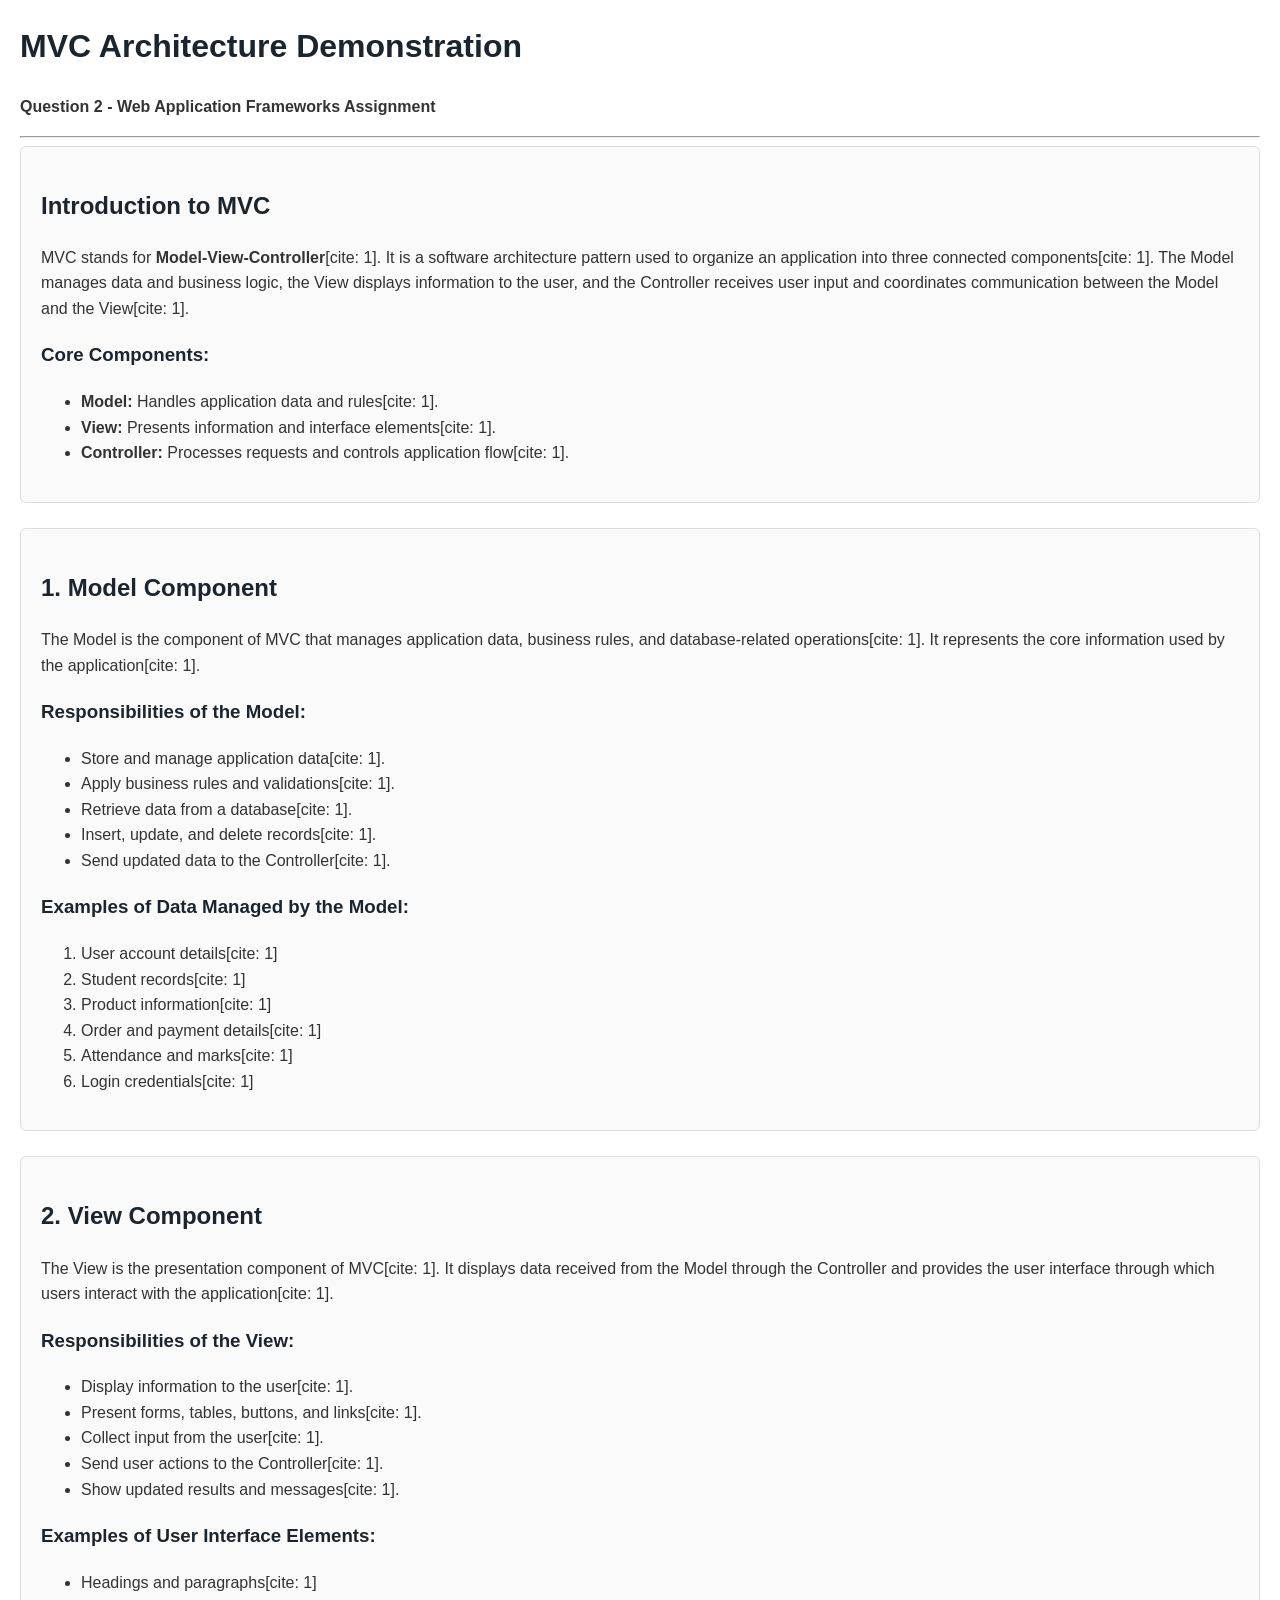
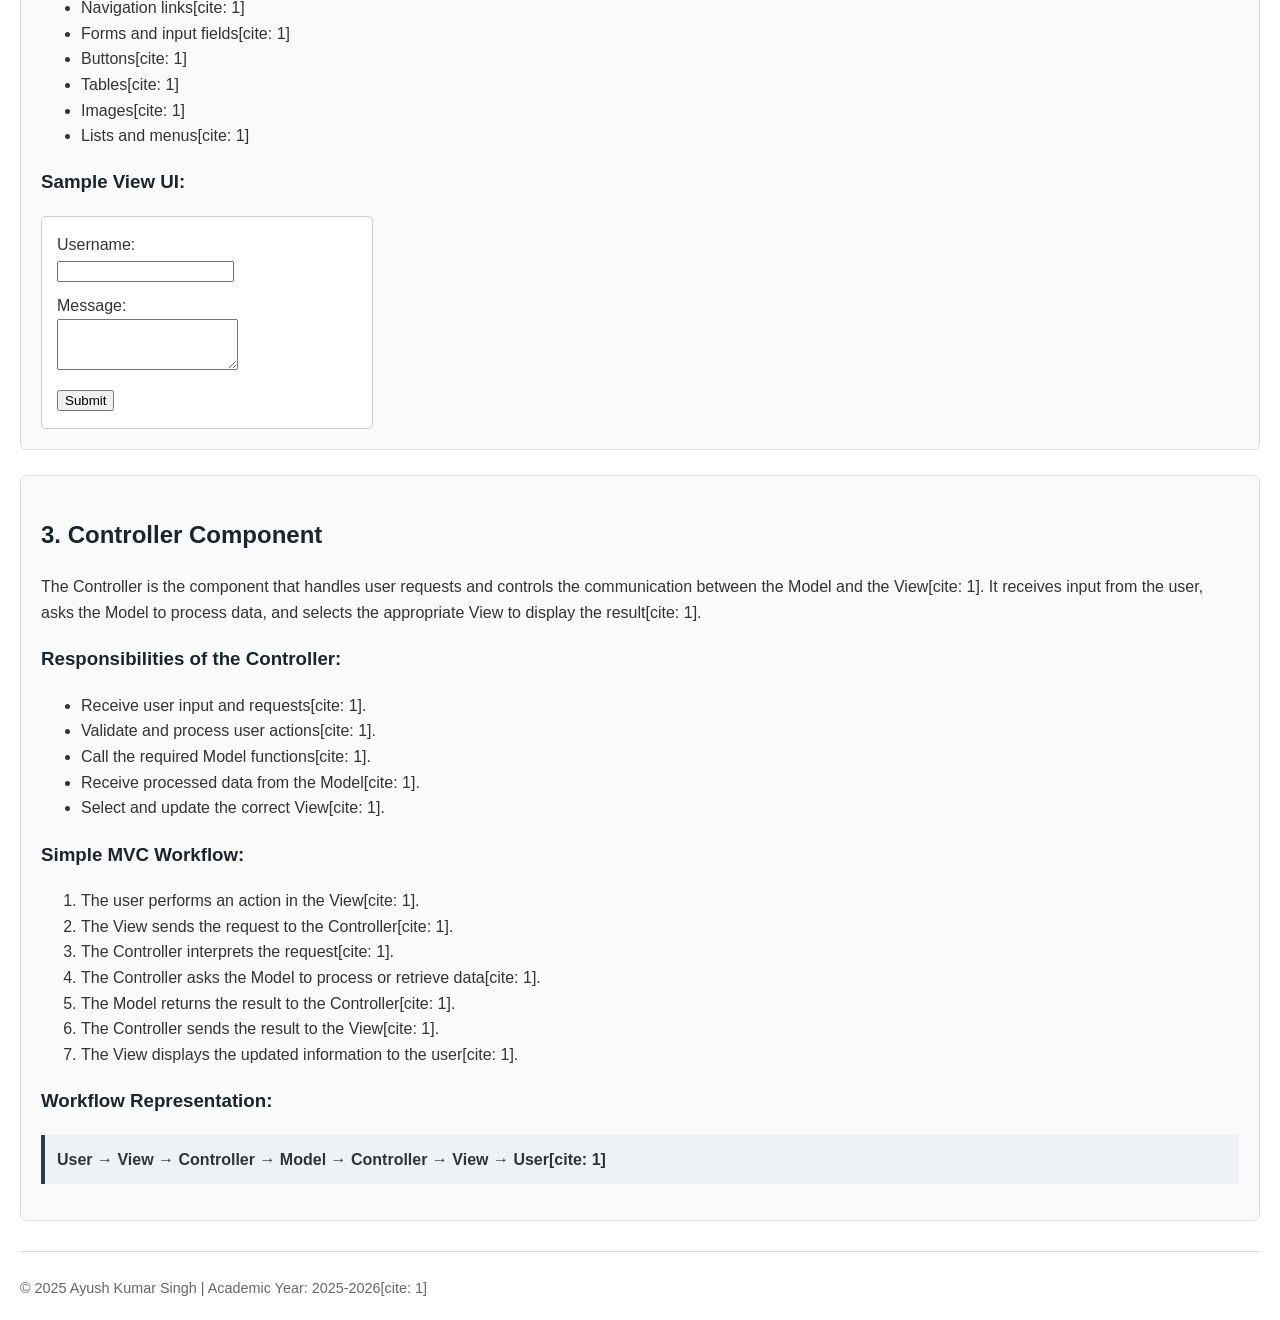
<file: 01-HTML5-Fundamentals-and-MVC/MVC-Architecture-Demo/index.html>
<!DOCTYPE html>
<html lang="en">
<head>
  <meta charset="UTF-8">
  <meta name="viewport" content="width=device-width, initial-scale=1.0">
  <title>MVC Architecture Demonstration</title>
  <style>
    body { font-family: Arial, sans-serif; margin: 20px; line-height: 1.6; color: #333; }
    h1, h2, h3 { color: #1a252f; }
    .card { border: 1px solid #ddd; padding: 20px; margin-bottom: 25px; border-radius: 6px; background-color: #fafafa; }
    .form-box { border: 1px solid #ccc; padding: 15px; width: 300px; border-radius: 5px; background-color: #fff; }
    .form-group { margin-bottom: 10px; }
    .workflow { background: #eef2f7; padding: 12px; border-left: 4px solid #2c3e50; font-weight: bold; }
    footer { margin-top: 30px; font-size: 0.9em; color: #666; border-top: 1px solid #ddd; padding-top: 10px; }
  </style>
</head>
<body>

  <header>
    <h1>MVC Architecture Demonstration</h1>
    <p><strong>Question 2 - Web Application Frameworks Assignment</strong></p>
  </header>
  <hr>

  <!-- INTRODUCTION / HOME SECTION -->
  <section class="card">
    <h2>Introduction to MVC</h2>
    <p>MVC stands for <strong>Model-View-Controller</strong>[cite: 1]. It is a software architecture pattern used to organize an application into three connected components[cite: 1]. The Model manages data and business logic, the View displays information to the user, and the Controller receives user input and coordinates communication between the Model and the View[cite: 1].</p>

    <h3>Core Components:</h3>
    <ul>
      <li><strong>Model:</strong> Handles application data and rules[cite: 1].</li>
      <li><strong>View:</strong> Presents information and interface elements[cite: 1].</li>
      <li><strong>Controller:</strong> Processes requests and controls application flow[cite: 1].</li>
    </ul>
  </section>

  <!-- MODEL SECTION -->
  <section class="card">
    <h2>1. Model Component</h2>
    <p>The Model is the component of MVC that manages application data, business rules, and database-related operations[cite: 1]. It represents the core information used by the application[cite: 1].</p>

    <h3>Responsibilities of the Model:</h3>
    <ul>
      <li>Store and manage application data[cite: 1].</li>
      <li>Apply business rules and validations[cite: 1].</li>
      <li>Retrieve data from a database[cite: 1].</li>
      <li>Insert, update, and delete records[cite: 1].</li>
      <li>Send updated data to the Controller[cite: 1].</li>
    </ul>

    <h3>Examples of Data Managed by the Model:</h3>
    <ol>
      <li>User account details[cite: 1]</li>
      <li>Student records[cite: 1]</li>
      <li>Product information[cite: 1]</li>
      <li>Order and payment details[cite: 1]</li>
      <li>Attendance and marks[cite: 1]</li>
      <li>Login credentials[cite: 1]</li>
    </ol>
  </section>

  <!-- VIEW SECTION -->
  <section class="card">
    <h2>2. View Component</h2>
    <p>The View is the presentation component of MVC[cite: 1]. It displays data received from the Model through the Controller and provides the user interface through which users interact with the application[cite: 1].</p>

    <h3>Responsibilities of the View:</h3>
    <ul>
      <li>Display information to the user[cite: 1].</li>
      <li>Present forms, tables, buttons, and links[cite: 1].</li>
      <li>Collect input from the user[cite: 1].</li>
      <li>Send user actions to the Controller[cite: 1].</li>
      <li>Show updated results and messages[cite: 1].</li>
    </ul>

    <h3>Examples of User Interface Elements:</h3>
    <ul>
      <li>Headings and paragraphs[cite: 1]</li>
      <li>Navigation links[cite: 1]</li>
      <li>Forms and input fields[cite: 1]</li>
      <li>Buttons[cite: 1]</li>
      <li>Tables[cite: 1]</li>
      <li>Images[cite: 1]</li>
      <li>Lists and menus[cite: 1]</li>
    </ul>

    <h3>Sample View UI:</h3>
    <div class="form-box">
      <form>
        <div class="form-group">
          <label for="username">Username:</label><br>
          <input type="text" id="username" name="username">
        </div>
        <div class="form-group">
          <label for="message">Message:</label><br>
          <textarea id="message" name="message" rows="3"></textarea>
        </div>
        <button type="submit">Submit</button>
      </form>
    </div>
  </section>

  <!-- CONTROLLER SECTION -->
  <section class="card">
    <h2>3. Controller Component</h2>
    <p>The Controller is the component that handles user requests and controls the communication between the Model and the View[cite: 1]. It receives input from the user, asks the Model to process data, and selects the appropriate View to display the result[cite: 1].</p>

    <h3>Responsibilities of the Controller:</h3>
    <ul>
      <li>Receive user input and requests[cite: 1].</li>
      <li>Validate and process user actions[cite: 1].</li>
      <li>Call the required Model functions[cite: 1].</li>
      <li>Receive processed data from the Model[cite: 1].</li>
      <li>Select and update the correct View[cite: 1].</li>
    </ul>

    <h3>Simple MVC Workflow:</h3>
    <ol>
      <li>The user performs an action in the View[cite: 1].</li>
      <li>The View sends the request to the Controller[cite: 1].</li>
      <li>The Controller interprets the request[cite: 1].</li>
      <li>The Controller asks the Model to process or retrieve data[cite: 1].</li>
      <li>The Model returns the result to the Controller[cite: 1].</li>
      <li>The Controller sends the result to the View[cite: 1].</li>
      <li>The View displays the updated information to the user[cite: 1].</li>
    </ol>

    <h3>Workflow Representation:</h3>
    <p class="workflow">User &rarr; View &rarr; Controller &rarr; Model &rarr; Controller &rarr; View &rarr; User[cite: 1]</p>
  </section>

  <footer>
    <p>&copy; 2025 Ayush Kumar Singh | Academic Year: 2025-2026[cite: 1]</p>
  </footer>

</body>
</html>
</file>
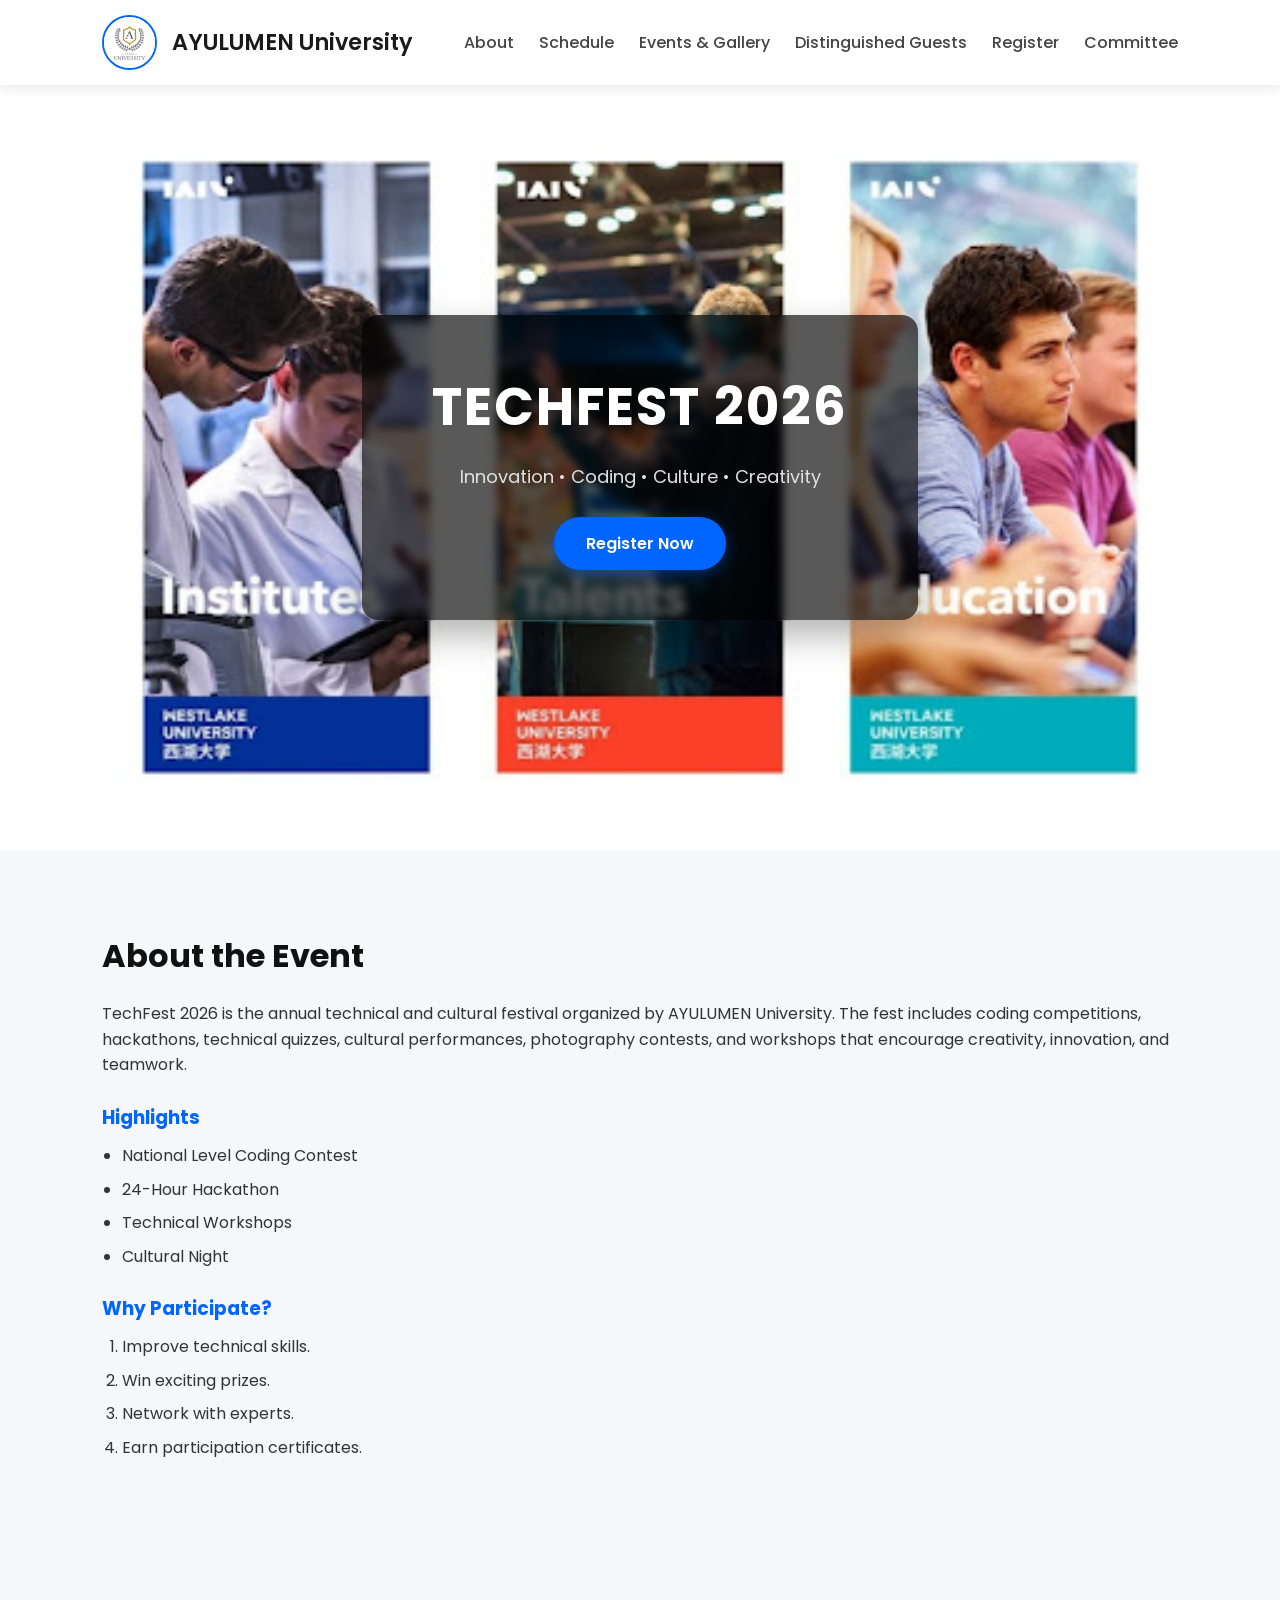
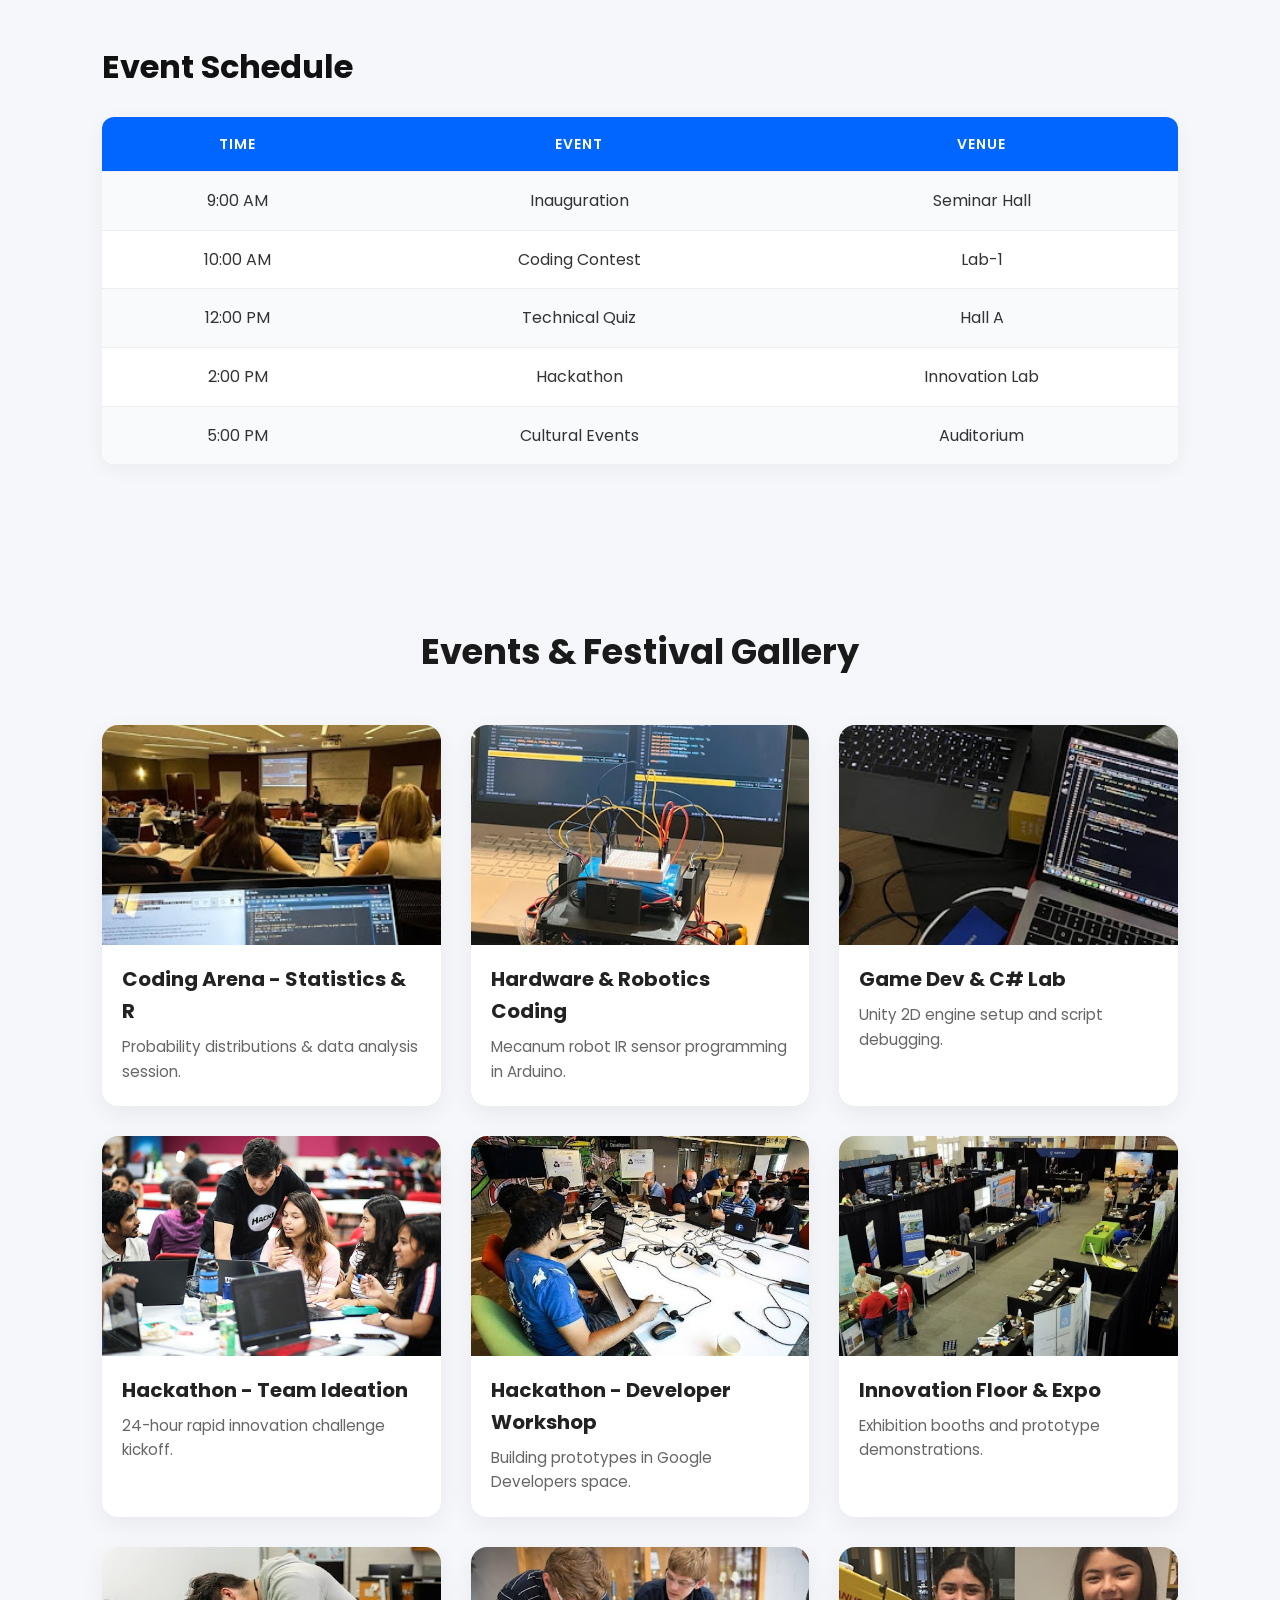
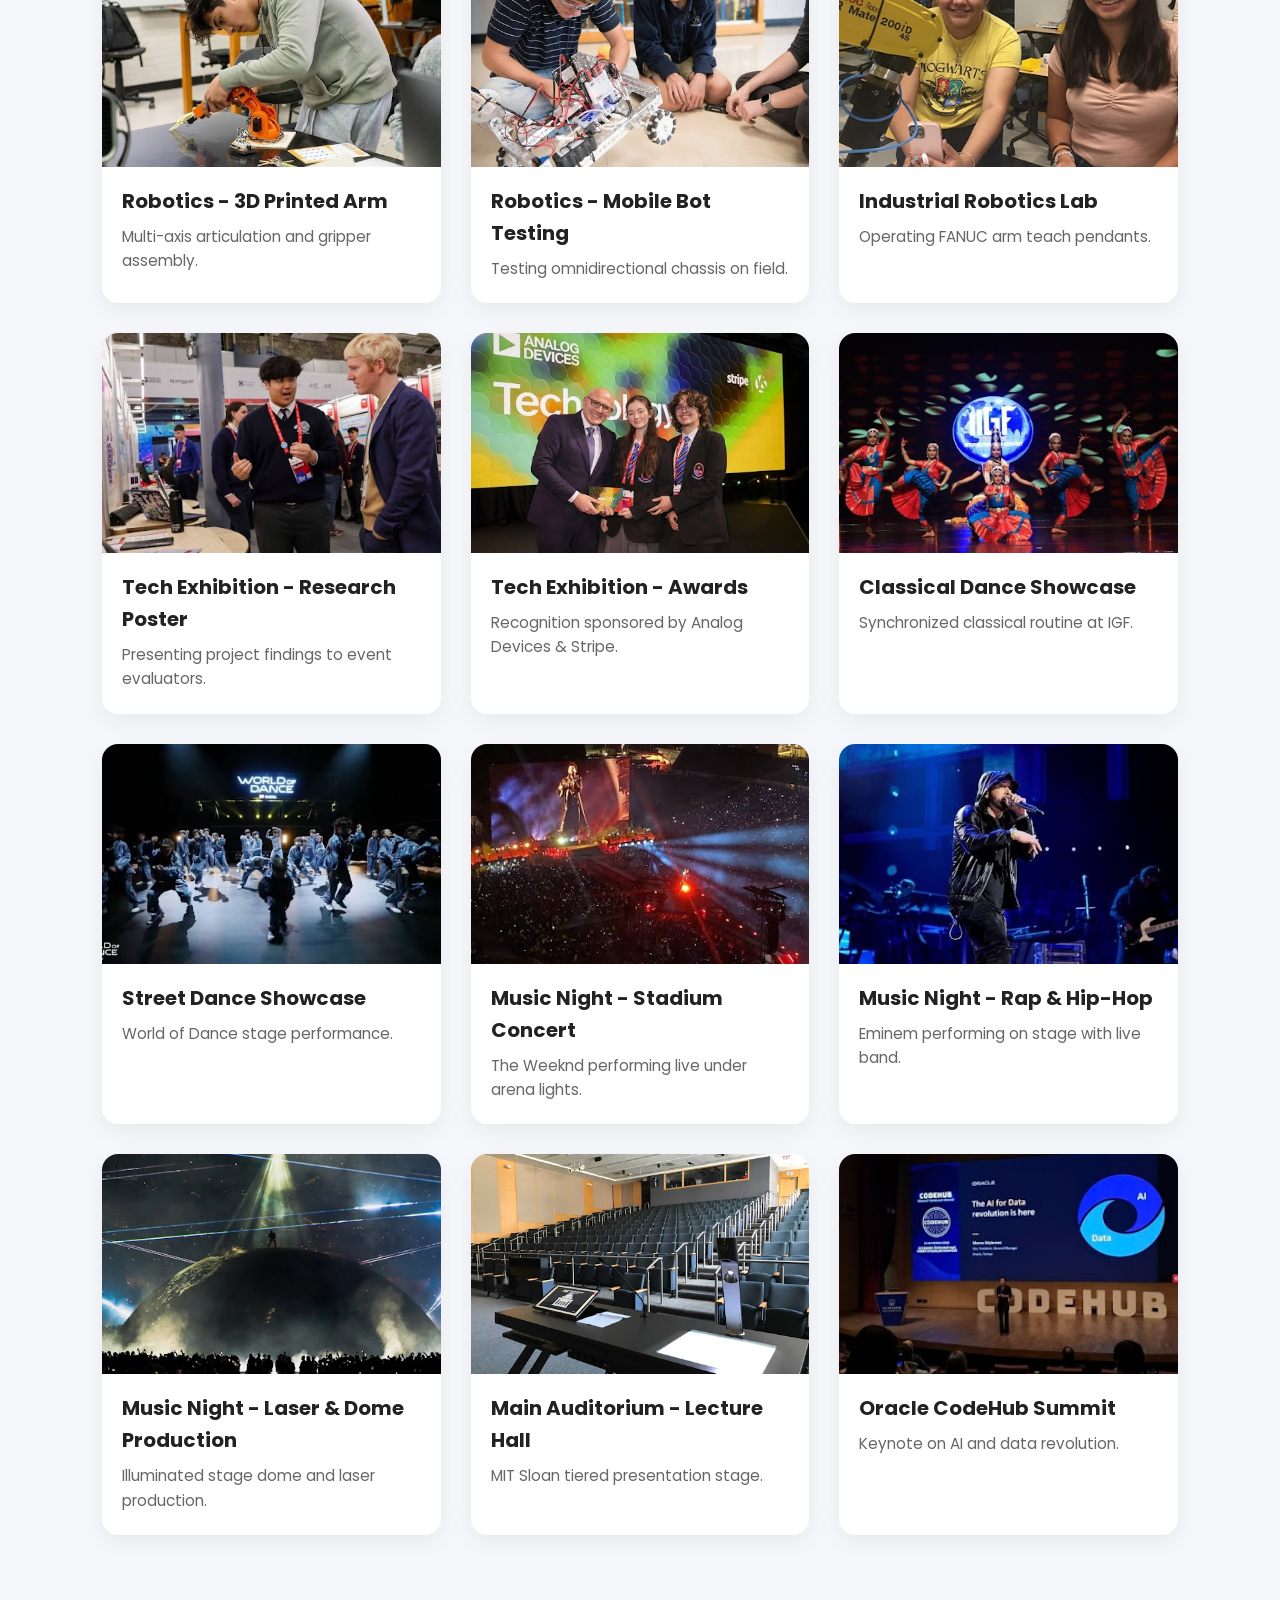
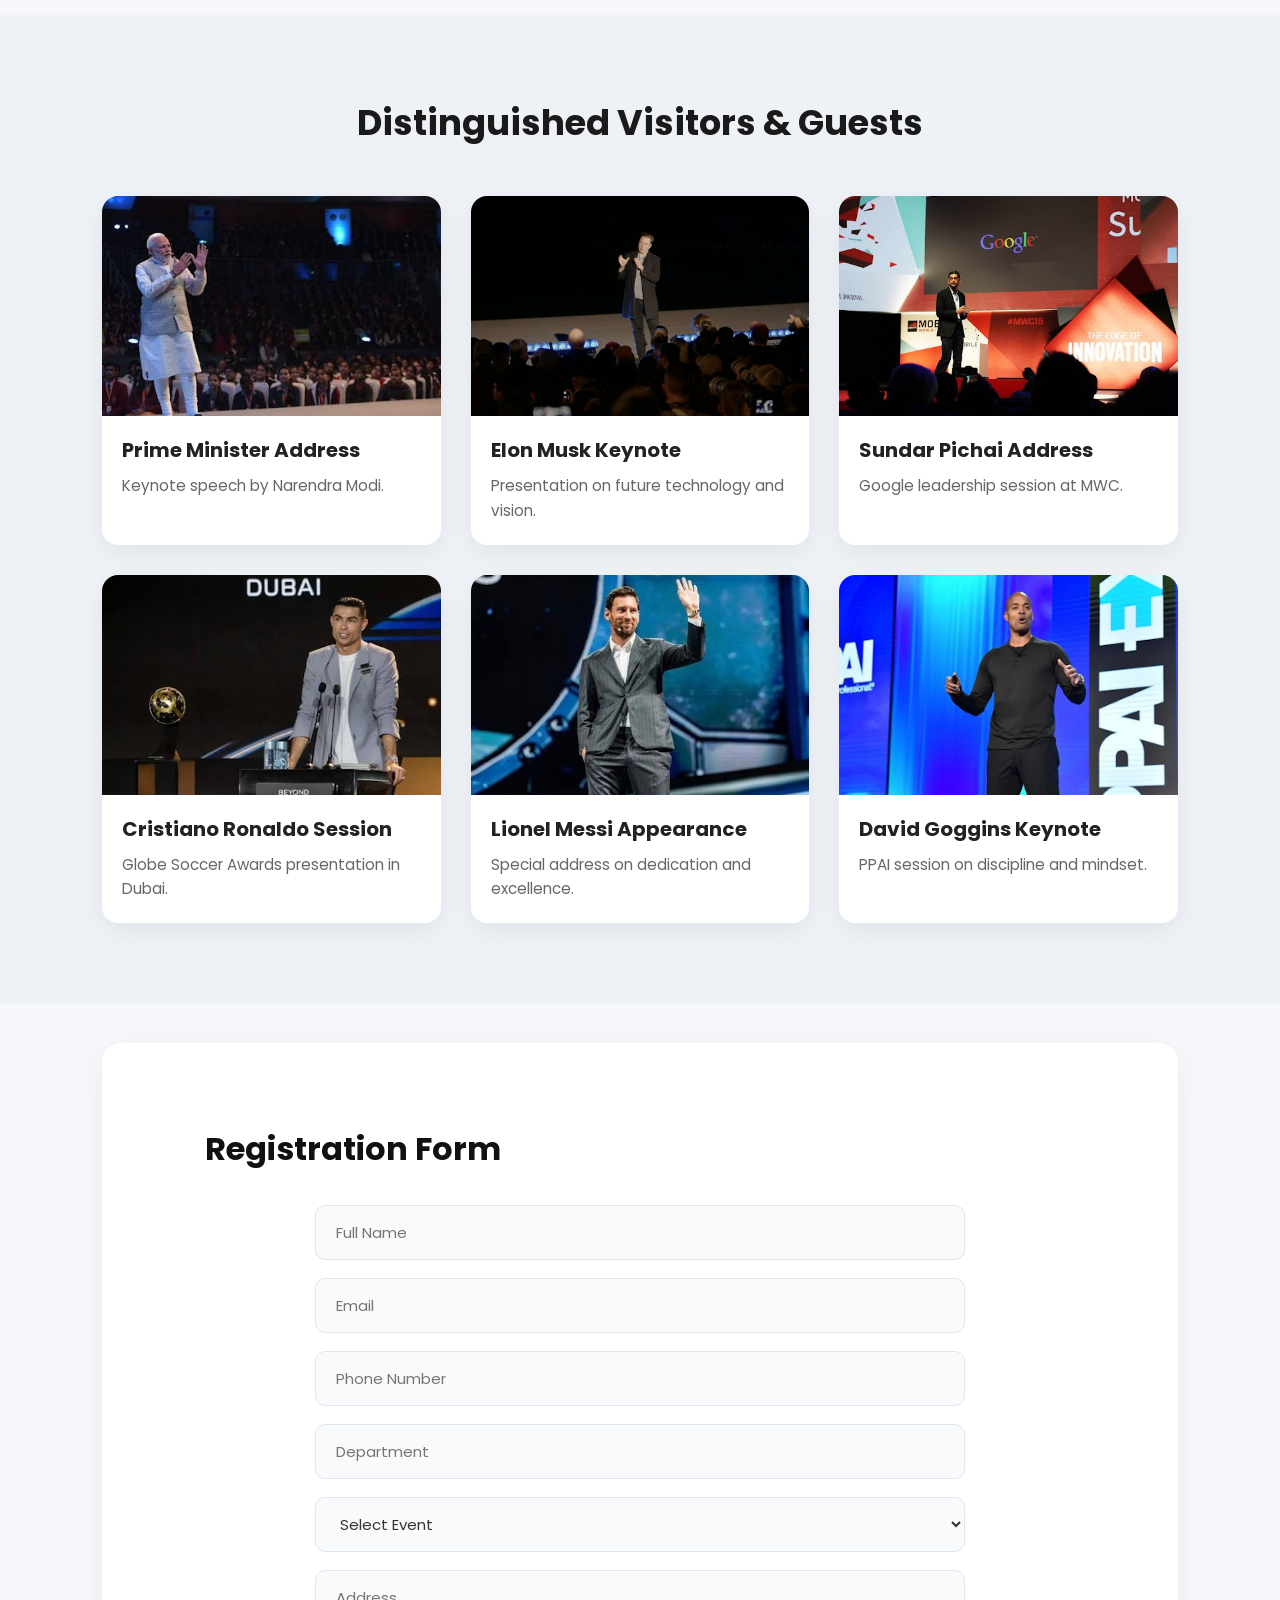
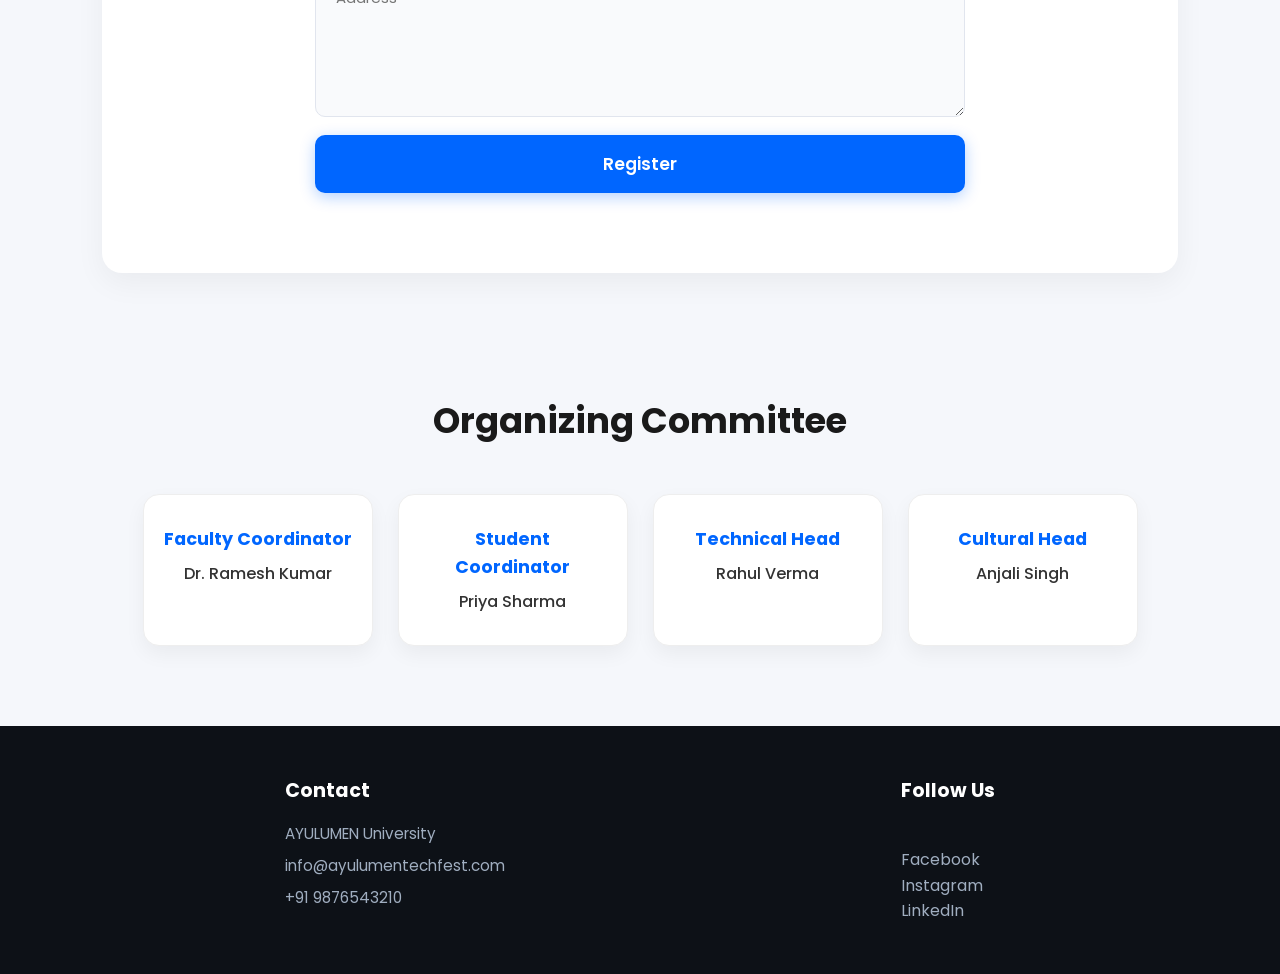
<file: 02-Responsive-CSS3-Bookstore-and-Events/College-Eventweb/index.html>
<!DOCTYPE html>
<html lang="en">
<head>
<meta charset="UTF-8">
<meta name="viewport" content="width=device-width, initial-scale=1.0">
<title>TechFest 2026 - AYULUMEN University</title>
<link rel="stylesheet" href="style.css">
<link href="https://fonts.googleapis.com/css2?family=Poppins:wght@300;400;500;600;700&display=swap" rel="stylesheet">
</head>
<body>

<!-- Header -->
<header>
<div class="logo">
<img src="images/12734.jpg" alt="AYULUMEN University Logo">
<h2>AYULUMEN University</h2>
</div>
<nav>
<ul>
<li><a href="#about">About</a></li>
<li><a href="#schedule">Schedule</a></li>
<li><a href="#events">Events & Gallery</a></li>
<li><a href="#guests">Distinguished Guests</a></li>
<li><a href="#register">Register</a></li>
<li><a href="#committee">Committee</a></li>
</ul>
</nav>
</header>

<!-- Banner -->
<section class="banner" style="background: url('images/12740.jpg') center/cover no-repeat;">
<div class="overlay">
<h1>TECHFEST 2026</h1>
<p>Innovation • Coding • Culture • Creativity</p>
<a href="#register" class="btn">Register Now</a>
</div>
</section>

<!-- About -->
<section id="about" class="about">
<h2>About the Event</h2>
<p>
TechFest 2026 is the annual technical and cultural festival organized by
AYULUMEN University. The fest includes coding competitions,
hackathons, technical quizzes, cultural performances,
photography contests, and workshops that encourage creativity,
innovation, and teamwork.
</p>
<h3>Highlights</h3>
<ul>
<li>National Level Coding Contest</li>
<li>24-Hour Hackathon</li>
<li>Technical Workshops</li>
<li>Cultural Night</li>
</ul>
<h3>Why Participate?</h3>
<ol>
<li>Improve technical skills.</li>
<li>Win exciting prizes.</li>
<li>Network with experts.</li>
<li>Earn participation certificates.</li>
</ol>
</section>

<!-- Schedule -->
<section id="schedule" class="schedule">
<h2>Event Schedule</h2>
<table>
<tr>
<th>Time</th>
<th>Event</th>
<th>Venue</th>
</tr>
<tr>
<td>9:00 AM</td>
<td>Inauguration</td>
<td>Seminar Hall</td>
</tr>
<tr>
<td>10:00 AM</td>
<td>Coding Contest</td>
<td>Lab-1</td>
</tr>
<tr>
<td>12:00 PM</td>
<td>Technical Quiz</td>
<td>Hall A</td>
</tr>
<tr>
<td>2:00 PM</td>
<td>Hackathon</td>
<td>Innovation Lab</td>
</tr>
<tr>
<td>5:00 PM</td>
<td>Cultural Events</td>
<td>Auditorium</td>
</tr>
</table>
</section>

<!-- Events & Gallery -->
<section id="events">
<h2 class="center">Events & Festival Gallery</h2>
<div class="event-grid">

<!-- Coding Arena / Workstations -->
<div class="card">
<img src="images/12743.jpg" alt="Coding Contest 1">
<h3>Coding Arena - Statistics & R</h3>
<p>Probability distributions & data analysis session.</p>
</div>
<div class="card">
<img src="images/12742.jpg" alt="Coding Contest 2">
<h3>Hardware & Robotics Coding</h3>
<p>Mecanum robot IR sensor programming in Arduino.</p>
</div>
<div class="card">
<img src="images/12741.jpg" alt="Coding Contest 3">
<h3>Game Dev & C# Lab</h3>
<p>Unity 2D engine setup and script debugging.</p>
</div>

<!-- Hackathons -->
<div class="card">
<img src="images/12736.jpg" alt="Hackathon Phase 1">
<h3>Hackathon - Team Ideation</h3>
<p>24-hour rapid innovation challenge kickoff.</p>
</div>
<div class="card">
<img src="images/12735.jpg" alt="Hackathon Phase 2">
<h3>Hackathon - Developer Workshop</h3>
<p>Building prototypes in Google Developers space.</p>
</div>
<div class="card">
<img src="images/12720.jpg" alt="Hackathon Expo">
<h3>Innovation Floor & Expo</h3>
<p>Exhibition booths and prototype demonstrations.</p>
</div>

<!-- Robotics Challenges -->
<div class="card">
<img src="images/12727.jpg" alt="Robotics 1">
<h3>Robotics - 3D Printed Arm</h3>
<p>Multi-axis articulation and gripper assembly.</p>
</div>
<div class="card">
<img src="images/12726.jpg" alt="Robotics 2">
<h3>Robotics - Mobile Bot Testing</h3>
<p>Testing omnidirectional chassis on field.</p>
</div>
<div class="card">
<img src="images/12725.jpg" alt="Robotics 3">
<h3>Industrial Robotics Lab</h3>
<p>Operating FANUC arm teach pendants.</p>
</div>

<!-- Technology Exhibition -->
<div class="card">
<img src="images/12719.jpg" alt="Tech Exhibition 1">
<h3>Tech Exhibition - Research Poster</h3>
<p>Presenting project findings to event evaluators.</p>
</div>
<div class="card">
<img src="images/12718.jpg" alt="Tech Exhibition 2">
<h3>Tech Exhibition - Awards</h3>
<p>Recognition sponsored by Analog Devices & Stripe.</p>
</div>

<!-- Cultural & Performing Arts -->
<div class="card">
<img src="images/12739.jpg" alt="Dance Performance 1">
<h3>Classical Dance Showcase</h3>
<p>Synchronized classical routine at IGF.</p>
</div>
<div class="card">
<img src="images/12738.jpg" alt="Dance Performance 2">
<h3>Street Dance Showcase</h3>
<p>World of Dance stage performance.</p>
</div>

<!-- Music Nights -->
<div class="card">
<img src="images/12731.jpg" alt="Music Night 1">
<h3>Music Night - Stadium Concert</h3>
<p>The Weeknd performing live under arena lights.</p>
</div>
<div class="card">
<img src="images/12730.jpg" alt="Music Night 2">
<h3>Music Night - Rap & Hip-Hop</h3>
<p>Eminem performing on stage with live band.</p>
</div>
<div class="card">
<img src="images/12729.jpg" alt="Music Night 3">
<h3>Music Night - Laser & Dome Production</h3>
<p>Illuminated stage dome and laser production.</p>
</div>

<!-- Auditoriums -->
<div class="card">
<img src="images/12744.jpg" alt="Auditorium 1">
<h3>Main Auditorium - Lecture Hall</h3>
<p>MIT Sloan tiered presentation stage.</p>
</div>
<div class="card">
<img src="images/12721.jpg" alt="Auditorium 2">
<h3>Oracle CodeHub Summit</h3>
<p>Keynote on AI and data revolution.</p>
</div>

</div>
</section>

<!-- Distinguished Guests Section -->
<section id="guests" style="background: #eef2f7;">
<h2 class="center">Distinguished Visitors & Guests</h2>
<div class="event-grid">

<div class="card">
<img src="images/12732.jpg" alt="Narendra Modi">
<h3>Prime Minister Address</h3>
<p>Keynote speech by Narendra Modi.</p>
</div>

<div class="card">
<img src="images/12728.jpg" alt="Elon Musk">
<h3>Elon Musk Keynote</h3>
<p>Presentation on future technology and vision.</p>
</div>

<div class="card">
<img src="images/12723.jpg" alt="Sundar Pichai">
<h3>Sundar Pichai Address</h3>
<p>Google leadership session at MWC.</p>
</div>

<div class="card">
<img src="images/12724.jpg" alt="Cristiano Ronaldo">
<h3>Cristiano Ronaldo Session</h3>
<p>Globe Soccer Awards presentation in Dubai.</p>
</div>

<div class="card">
<img src="images/12733.jpg" alt="Lionel Messi">
<h3>Lionel Messi Appearance</h3>
<p>Special address on dedication and excellence.</p>
</div>

<div class="card">
<img src="images/12737.jpg" alt="David Goggins">
<h3>David Goggins Keynote</h3>
<p>PPAI session on discipline and mindset.</p>
</div>

</div>
</section>

<!-- Registration -->
<section id="register" class="register">
<h2>Registration Form</h2>
<form>
<input type="text" placeholder="Full Name" required>
<input type="email" placeholder="Email" required>
<input type="tel" placeholder="Phone Number" required>
<input type="text" placeholder="Department">
<select>
<option>Select Event</option>
<option>Coding Contest</option>
<option>Hackathon</option>
<option>Robotics</option>
<option>Tech Exhibition</option>
<option>Dance</option>
<option>Music</option>
</select>
<textarea rows="5" placeholder="Address"></textarea>
<button type="submit">Register</button>
</form>
</section>

<!-- Committee -->
<section id="committee">
<h2 class="center">Organizing Committee</h2>
<div class="committee">
<div>
<h3>Faculty Coordinator</h3>
<p>Dr. Ramesh Kumar</p>
</div>
<div>
<h3>Student Coordinator</h3>
<p>Priya Sharma</p>
</div>
<div>
<h3>Technical Head</h3>
<p>Rahul Verma</p>
</div>
<div>
<h3>Cultural Head</h3>
<p>Anjali Singh</p>
</div>
</div>
</section>

<!-- Footer -->
<footer>
<div>
<h3>Contact</h3>
<p>AYULUMEN University</p>
<p>info@ayulumentechfest.com</p>
<p>+91 9876543210</p>
</div>
<div>
<h3>Follow Us</h3>
<br><a href="#">Facebook</a>
<br><a href="#">Instagram</a>
<br><a href="#">LinkedIn</a>
</div>
</footer>

</body>
</html>
</file>
<file: 02-Responsive-CSS3-Bookstore-and-Events/College-Eventweb/style.css>
*{
  margin: 0;
  padding: 0;
  box-sizing: border-box;
  font-family: 'Poppins', sans-serif;
}

html{
  scroll-behavior: smooth;
}

body{
  background: #f5f7fb;
  color: #333;
  line-height: 1.6;
}

/* Header */
header{
  display: flex;
  justify-content: space-between;
  align-items: center;
  padding: 15px 8%;
  background: #ffffff;
  position: sticky;
  top: 0;
  box-shadow: 0 4px 12px rgba(0, 0, 0, 0.08);
  z-index: 100;
}

.logo{
  display: flex;
  align-items: center;
  gap: 15px;
}

.logo img{
  width: 55px;
  height: 55px;
  object-fit: cover;
  border-radius: 50%;
  border: 2px solid #0066ff;
}

.logo h2{
  font-size: 1.4rem;
  font-weight: 600;
  color: #1a1a1a;
}

nav ul{
  display: flex;
  list-style: none;
  gap: 25px;
}

nav a{
  text-decoration: none;
  font-weight: 500;
  color: #444;
  transition: color 0.3s ease;
}

nav a:hover{
  color: #0066ff;
}

/* Banner */
.banner{
  height: 85vh;
  display: flex;
  justify-content: center;
  align-items: center;
  position: relative;
}

.overlay{
  background: rgba(0, 0, 0, 0.65);
  backdrop-filter: blur(4px);
  padding: 50px 70px;
  border-radius: 16px;
  text-align: center;
  color: #ffffff;
  max-width: 800px;
  box-shadow: 0 15px 35px rgba(0,0,0,0.3);
}

.overlay h1{
  font-size: 52px;
  letter-spacing: 2px;
  font-weight: 700;
}

.overlay p{
  margin: 15px 0 25px;
  font-size: 18px;
  color: #e0e0e0;
}

.btn{
  display: inline-block;
  padding: 14px 32px;
  background: #0066ff;
  color: #ffffff;
  text-decoration: none;
  font-weight: 600;
  border-radius: 30px;
  transition: background 0.3s, transform 0.2s, box-shadow 0.3s;
  box-shadow: 0 4px 15px rgba(0, 102, 255, 0.4);
}

.btn:hover{
  background: #0044cc;
  transform: translateY(-2px);
  box-shadow: 0 6px 20px rgba(0, 68, 204, 0.5);
}

/* Sections */
section{
  padding: 80px 8%;
}

.center{
  text-align: center;
  margin-bottom: 45px;
  font-size: 2.2rem;
  color: #1a1a1a;
}

.about h2,
.schedule h2,
.register h2{
  margin-bottom: 20px;
  font-size: 2rem;
  color: #111;
}

.about h3{
  margin: 25px 0 10px;
  color: #0066ff;
}

.about ul,
.about ol{
  margin-left: 20px;
  margin-bottom: 20px;
}

.about li{
  margin-bottom: 8px;
}

/* Table */
table{
  width: 100%;
  border-collapse: collapse;
  margin-top: 25px;
  background: #ffffff;
  border-radius: 12px;
  overflow: hidden;
  box-shadow: 0 5px 20px rgba(0,0,0,0.05);
}

th{
  background: #0066ff;
  color: #ffffff;
  font-weight: 600;
  text-transform: uppercase;
  font-size: 14px;
  letter-spacing: 1px;
}

th, td{
  padding: 16px 20px;
  border-bottom: 1px solid #eee;
  text-align: center;
}

tr:last-child td{
  border-bottom: none;
}

tr:nth-child(even){
  background-color: #f8fafc;
}

/* Grid & Cards */
.event-grid{
  display: grid;
  grid-template-columns: repeat(auto-fit, minmax(300px, 1fr));
  gap: 30px;
}

.card{
  background: #ffffff;
  border-radius: 16px;
  overflow: hidden;
  box-shadow: 0 8px 25px rgba(0,0,0,0.06);
  transition: transform 0.3s ease, box-shadow 0.3s ease;
  display: flex;
  flex-direction: column;
}

.card:hover{
  transform: translateY(-8px);
  box-shadow: 0 15px 35px rgba(0,0,0,0.12);
}

.card img{
  width: 100%;
  height: 220px;
  object-fit: cover;
  transition: transform 0.5s ease;
}

.card:hover img{
  transform: scale(1.03);
}

.card h3{
  padding: 18px 20px 8px;
  font-size: 1.25rem;
  color: #222;
}

.card p{
  padding: 0 20px 22px;
  color: #666;
  font-size: 0.95rem;
  flex-grow: 1;
}

/* Registration Form */
.register{
  background: #ffffff;
  border-radius: 20px;
  box-shadow: 0 10px 30px rgba(0,0,0,0.05);
  margin: 40px 8%;
}

form{
  max-width: 650px;
  margin: 30px auto 0;
  display: flex;
  flex-direction: column;
  gap: 18px;
}

input,
textarea,
select{
  width: 100%;
  padding: 15px 20px;
  border: 1px solid #e1e5ee;
  background: #f9fafc;
  border-radius: 10px;
  font-size: 15px;
  color: #333;
  outline: none;
  transition: border-color 0.3s, background 0.3s;
}

input:focus,
textarea:focus,
select:focus{
  border-color: #0066ff;
  background: #ffffff;
}

button{
  padding: 16px;
  background: #0066ff;
  color: #ffffff;
  border: none;
  border-radius: 10px;
  font-size: 17px;
  font-weight: 600;
  cursor: pointer;
  transition: background 0.3s, box-shadow 0.3s;
  box-shadow: 0 4px 15px rgba(0, 102, 255, 0.3);
}

button:hover{
  background: #0044cc;
  box-shadow: 0 6px 20px rgba(0, 68, 204, 0.4);
}

/* Organizing Committee */
.committee{
  display: flex;
  justify-content: center;
  gap: 25px;
  flex-wrap: wrap;
}

.committee div{
  background: #ffffff;
  padding: 30px 20px;
  width: 230px;
  text-align: center;
  border-radius: 16px;
  box-shadow: 0 8px 20px rgba(0,0,0,0.05);
  border: 1px solid #eee;
  transition: transform 0.3s ease;
}

.committee div:hover{
  transform: translateY(-5px);
}

.committee h3{
  font-size: 1.1rem;
  color: #0066ff;
  margin-bottom: 8px;
}

.committee p{
  font-weight: 500;
  color: #333;
}

/* Footer */
footer{
  display: flex;
  justify-content: space-around;
  flex-wrap: wrap;
  background: #0d1117;
  color: #a0aec0;
  padding: 50px 8%;
  gap: 30px;
}

footer h3{
  color: #ffffff;
  margin-bottom: 15px;
  font-size: 1.2rem;
}

footer p{
  margin-bottom: 8px;
  font-size: 0.95rem;
}

footer a{
  color: #a0aec0;
  text-decoration: none;
  transition: color 0.3s;
}

footer a:hover{
  color: #0066ff;
}

/* Responsive Styles */

/* Tablet */
@media(max-width: 900px){
  header{
    flex-direction: column;
    padding: 15px;
  }
  nav ul{
    flex-wrap: wrap;
    justify-content: center;
    margin-top: 15px;
    gap: 15px;
  }
  .overlay h1{
    font-size: 40px;
  }
  .overlay{
    padding: 40px 30px;
  }
}

/* Mobile */
@media(max-width: 600px){
  section{
    padding: 50px 5%;
  }
  header{
    padding: 15px;
  }
  nav ul{
    flex-direction: column;
    align-items: center;
    gap: 10px;
  }
  .overlay h1{
    font-size: 30px;
  }
  .overlay p{
    font-size: 15px;
  }
  .register{
    margin: 20px 0;
  }
  table{
    font-size: 13px;
  }
  th, td{
    padding: 10px 8px;
  }
  footer{
    flex-direction: column;
    text-align: center;
    gap: 25px;
  }
}
</file>
